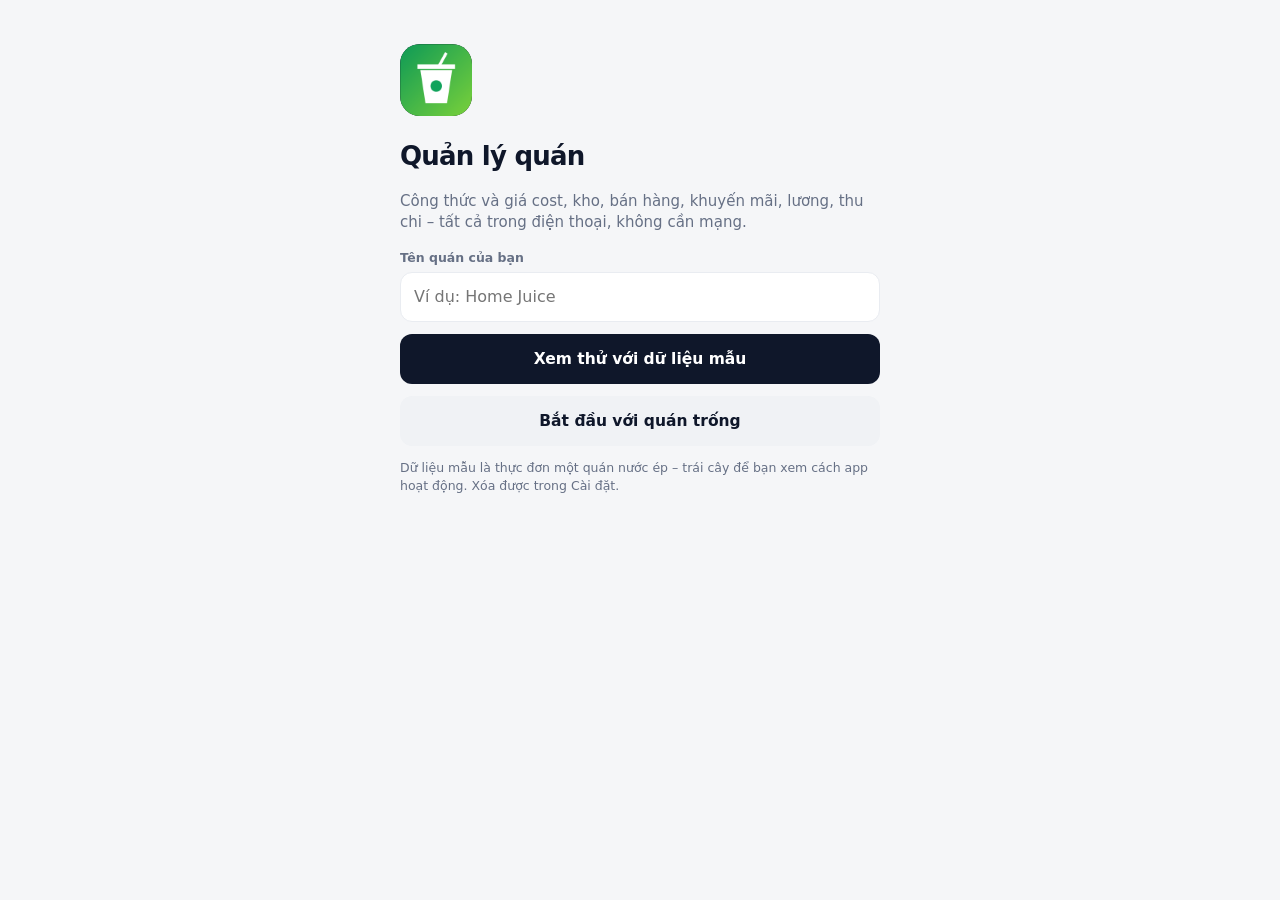
<file: index.html>
<!doctype html>
<html lang="vi">
<head>
<meta charset="utf-8">
<meta name="viewport" content="width=device-width,initial-scale=1,viewport-fit=cover">
<title>Quản lý quán</title>
<meta name="theme-color" content="#11a35c">
<meta name="apple-mobile-web-app-capable" content="yes">
<meta name="mobile-web-app-capable" content="yes">
<meta name="apple-mobile-web-app-status-bar-style" content="default">
<link rel="manifest" href="manifest.json">
<link rel="icon" href="icons/icon-192.png">
<link rel="apple-touch-icon" href="icons/icon-180.png">
<link rel="stylesheet" href="css/app.css">
</head>
<body>
<header id="hdr">
  <button id="back" class="hidden" data-act="back" aria-label="Quay lại">‹</button>
  <h1 id="title"></h1>
  <div id="hdr-right"></div>
</header>
<main id="view"></main>
<div id="cartbar" class="hidden"></div>
<nav id="nav">
  <a href="#/ban" data-tab="ban"><svg viewBox="0 0 24 24"><path d="M3 9l1.5-5h15L21 9M4 9v11h16V9M3 9h18M9 20v-6h6v6"/></svg>Bán hàng</a>
  <a href="#/mon" data-tab="mon"><svg viewBox="0 0 24 24"><path d="M6 8h12l-1.5 13h-9L6 8zM5 8h14M14 8l2-5"/></svg>Món</a>
  <a href="#/kho" data-tab="kho"><svg viewBox="0 0 24 24"><path d="M3 8l9-5 9 5v8l-9 5-9-5V8zM3 8l9 5 9-5M12 13v8"/></svg>Kho</a>
  <a href="#/baocao" data-tab="baocao"><svg viewBox="0 0 24 24"><path d="M4 20V10M10 20V4M16 20v-8M21 20H3"/></svg>Báo cáo</a>
  <a href="#/them" data-tab="them"><svg viewBox="0 0 24 24"><path d="M4 4h6v6H4zM14 4h6v6h-6zM4 14h6v6H4zM14 14h6v6h-6z"/></svg>Thêm</a>
</nav>
<div id="sheet-wrap" class="hidden"><div class="backdrop" data-act="sheet-close"></div><div id="sheet"></div></div>
<div id="toast"></div>
<div id="overlay" class="hidden"></div>
<div id="print"></div>

<script src="js/mode.js"></script>
<script src="js/store.js"></script>
<script src="js/calc.js"></script>
<script src="js/xlsx.js"></script>
<script src="js/pubkey.js"></script>
<script src="js/license.js"></script>
<script src="js/sync.js"></script>
<script src="js/seed.js"></script>
<script src="js/app.js"></script>
<script src="js/views/ban.js"></script>
<script src="js/views/mon.js"></script>
<script src="js/views/topping.js"></script>
<script src="js/views/kho.js"></script>
<script src="js/views/baocao.js"></script>
<script src="js/views/luong.js"></script>
<script src="js/views/chiphi.js"></script>
<script src="js/views/khach.js"></script>
<script src="js/views/online.js"></script>
<script src="js/views/khuyenmai.js"></script>
<script src="js/views/caidat.js"></script>
<script src="js/views/mayin.js"></script>
<script>App.start();</script>
</body>
</html>
</file>
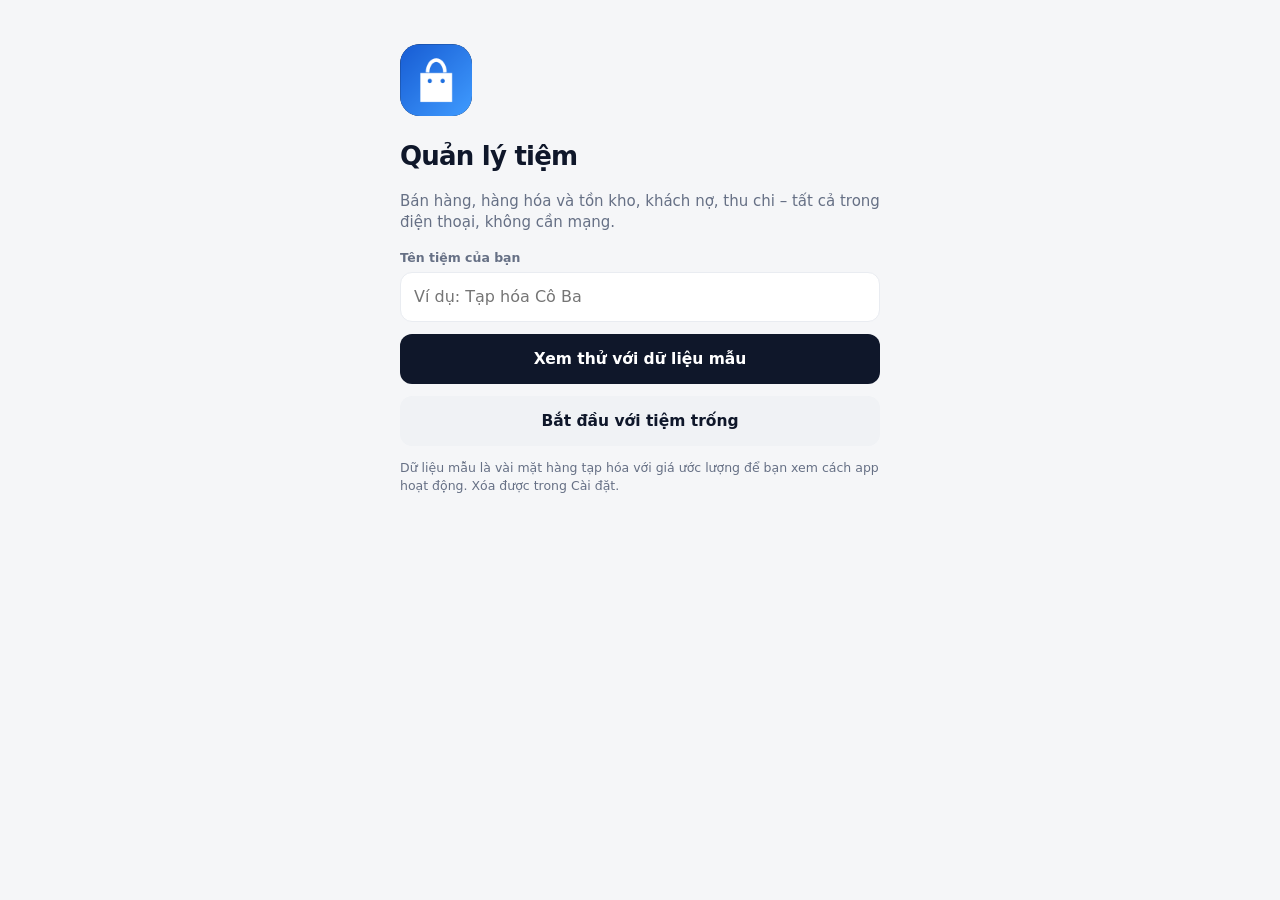
<file: tiem/index.html>
<!doctype html>
<html lang="vi">
<head>
<meta charset="utf-8">
<meta name="viewport" content="width=device-width,initial-scale=1,viewport-fit=cover">
<title>Quản lý tiệm</title>
<meta name="theme-color" content="#1d6fe0">
<meta name="apple-mobile-web-app-capable" content="yes">
<meta name="mobile-web-app-capable" content="yes">
<meta name="apple-mobile-web-app-status-bar-style" content="default">
<meta name="apple-mobile-web-app-title" content="Quản lý tiệm">
<link rel="manifest" href="manifest.json">
<link rel="icon" href="../icons/tiem-192.png">
<link rel="apple-touch-icon" href="../icons/tiem-180.png">
<link rel="stylesheet" href="../css/app.css">
</head>
<body>
<header id="hdr">
  <button id="back" class="hidden" data-act="back" aria-label="Quay lại">‹</button>
  <h1 id="title"></h1>
  <div id="hdr-right"></div>
</header>
<main id="view"></main>
<div id="cartbar" class="hidden"></div>
<nav id="nav">
  <a href="#/ban" data-tab="ban"><svg viewBox="0 0 24 24"><path d="M3 9l1.5-5h15L21 9M4 9v11h16V9M3 9h18M9 20v-6h6v6"/></svg>Bán hàng</a>
  <a href="#/mon" data-tab="mon"><svg viewBox="0 0 24 24"><path d="M3 12V4h8l10 10-8 8L3 12zM7.5 8.5h.01"/></svg>Hàng hóa</a>
  <a href="#/kho" data-tab="kho"><svg viewBox="0 0 24 24"><path d="M3 8l9-5 9 5v8l-9 5-9-5V8zM3 8l9 5 9-5M12 13v8"/></svg>Kho</a>
  <a href="#/baocao" data-tab="baocao"><svg viewBox="0 0 24 24"><path d="M4 20V10M10 20V4M16 20v-8M21 20H3"/></svg>Báo cáo</a>
  <a href="#/them" data-tab="them"><svg viewBox="0 0 24 24"><path d="M4 4h6v6H4zM14 4h6v6h-6zM4 14h6v6H4zM14 14h6v6h-6z"/></svg>Thêm</a>
</nav>
<div id="sheet-wrap" class="hidden"><div class="backdrop" data-act="sheet-close"></div><div id="sheet"></div></div>
<div id="toast"></div>
<div id="overlay" class="hidden"></div>
<div id="print"></div>

<script>window.APP_MODE = 'tiem';</script>
<script src="../js/mode.js"></script>
<script src="../js/store.js"></script>
<script src="../js/calc.js"></script>
<script src="../js/xlsx.js"></script>
<script src="../js/pubkey.js"></script>
<script src="../js/license.js"></script>
<script src="../js/sync.js"></script>
<script src="../js/seed.js"></script>
<script src="../js/app.js"></script>
<script src="../js/views/ban.js"></script>
<script src="../js/views/mon.js"></script>
<script src="../js/views/topping.js"></script>
<script src="../js/views/kho.js"></script>
<script src="../js/views/baocao.js"></script>
<script src="../js/views/luong.js"></script>
<script src="../js/views/chiphi.js"></script>
<script src="../js/views/khach.js"></script>
<script src="../js/views/online.js"></script>
<script src="../js/views/khuyenmai.js"></script>
<script src="../js/views/caidat.js"></script>
<script src="../js/views/mayin.js"></script>
<script>App.start();</script>
</body>
</html>
</file>
<file: css/app.css>
/* Giao diện: nền sáng sạch, ảnh sản phẩm là chính, một màu nhấn, không hiệu ứng thừa */
:root{
  --bg:#f5f6f8; --card:#ffffff; --text:#0f172a; --muted:#667085; --line:#e9ecf1; --soft:#f0f2f5;
  --pri:#0f172a; --pri-ink:#ffffff;
  --acc:#0a8f5b; --acc-soft:#e6f5ee;
  --warn:#b76e00; --warn-soft:#fff4dc; --bad:#d92d20; --bad-soft:#feeceb;
  --shadow:0 1px 2px rgba(15,23,42,.05);
  --r:16px;
}
@media (prefers-color-scheme:dark){
  :root:not([data-theme="light"]){
    --bg:#0b0d10; --card:#15181d; --text:#f1f5f9; --muted:#98a2b3; --line:#232830; --soft:#1c2026;
    --pri:#f1f5f9; --pri-ink:#0b0d10;
    --acc:#3ddc97; --acc-soft:#0f2a20;
    --warn:#f5b942; --warn-soft:#33270a; --bad:#ff6b61; --bad-soft:#371513;
    --shadow:none;
  }
}
:root[data-theme="dark"]{
  --bg:#0b0d10; --card:#15181d; --text:#f1f5f9; --muted:#98a2b3; --line:#232830; --soft:#1c2026;
  --pri:#f1f5f9; --pri-ink:#0b0d10;
  --acc:#3ddc97; --acc-soft:#0f2a20;
  --warn:#f5b942; --warn-soft:#33270a; --bad:#ff6b61; --bad-soft:#371513;
  --shadow:none;
}
*{box-sizing:border-box;-webkit-tap-highlight-color:transparent}
html,body{margin:0;background:var(--bg);color:var(--text);
  font-family:"Be Vietnam Pro",Inter,system-ui,-apple-system,"Segoe UI",Roboto,sans-serif;font-size:15px;line-height:1.45;-webkit-font-smoothing:antialiased}
body{max-width:560px;margin:0 auto;min-height:100vh;overscroll-behavior-y:none}
button,input,select,textarea{font:inherit;color:inherit}
button{cursor:pointer;border:0;background:none;padding:0}
a{color:inherit;text-decoration:none}
.hidden{display:none!important}
.num{font-variant-numeric:tabular-nums}
svg.ic{width:22px;height:22px;fill:none;stroke:currentColor;stroke-width:1.8;stroke-linecap:round;stroke-linejoin:round;flex:none}

/* header */
#hdr{position:sticky;top:0;z-index:20;display:flex;align-items:center;gap:10px;
  padding:calc(env(safe-area-inset-top) + 14px) 16px 10px;background:var(--bg)}
#hdr h1{flex:1;margin:0;font-size:22px;font-weight:700;letter-spacing:-.02em;white-space:nowrap;overflow:hidden;text-overflow:ellipsis}
#back{width:38px;height:38px;border-radius:12px;background:var(--card);border:1px solid var(--line);font-size:22px;line-height:1;padding-bottom:3px}
.hbtn{padding:8px 13px;border-radius:10px;background:var(--card);border:1px solid var(--line);font-weight:600;font-size:13px;white-space:nowrap}

main{padding:2px 16px 170px}

/* thanh điều hướng dưới */
#nav{position:fixed;left:50%;transform:translateX(-50%);bottom:0;z-index:30;width:100%;max-width:560px;display:flex;
  padding:6px 6px calc(env(safe-area-inset-bottom) + 6px);background:var(--card);border-top:1px solid var(--line)}
#nav a{flex:1;display:flex;flex-direction:column;align-items:center;gap:3px;padding:6px 0 4px;font-size:11px;font-weight:600;color:var(--muted)}
#nav a svg{width:23px;height:23px;fill:none;stroke:currentColor;stroke-width:1.8;stroke-linecap:round;stroke-linejoin:round}
#nav a.on{color:var(--acc)}

/* thanh giỏ hàng */
#cartbar{position:fixed;left:50%;transform:translateX(-50%);bottom:calc(env(safe-area-inset-bottom) + 72px);z-index:29;
  width:min(528px,calc(100% - 32px))}
#cartbar button{width:100%;display:flex;align-items:center;gap:10px;padding:14px 16px;border-radius:14px;
  background:var(--pri);color:var(--pri-ink);font-weight:600;font-size:15.5px;box-shadow:0 8px 24px rgba(15,23,42,.22)}
#cartbar .cnt{min-width:26px;height:26px;border-radius:8px;background:var(--acc);color:#fff;display:grid;place-items:center;font-size:13.5px;font-weight:700;padding:0 6px}
#cartbar b{margin-left:auto;font-weight:700}

/* khối cơ bản */
.card{background:var(--card);border:1px solid var(--line);border-radius:var(--r);padding:16px;margin:12px 0;box-shadow:var(--shadow)}
.card h3{margin:0 0 10px;font-size:15px;font-weight:700}
.sub{font-size:13px;font-weight:700;color:var(--text);margin:20px 2px 8px}
.muted{color:var(--muted)}
.small{font-size:12.5px}
.row{display:flex;align-items:center;gap:12px}
.row .grow{flex:1;min-width:0}
.row2{display:grid;grid-template-columns:1fr 1fr;gap:10px}
.row3{display:grid;grid-template-columns:1fr 1fr 1fr;gap:10px}
.right{text-align:right}
.bold{font-weight:650}
.empty{text-align:center;color:var(--muted);padding:48px 20px}
.empty svg{width:40px;height:40px;stroke-width:1.4;margin-bottom:10px;opacity:.6}

.chips{display:flex;gap:8px;overflow-x:auto;padding:4px 16px;margin:0 -16px;scrollbar-width:none}
.chips::-webkit-scrollbar{display:none}
.chip{flex:none;padding:8px 14px;border-radius:999px;background:var(--card);border:1px solid var(--line);font-weight:600;font-size:13.5px;color:var(--muted)}
.chip.on{background:var(--pri);border-color:var(--pri);color:var(--pri-ink)}

.btn{display:block;width:100%;padding:14px;border-radius:12px;background:var(--pri);color:var(--pri-ink);font-weight:600;font-size:15.5px;text-align:center;margin-top:12px}
.btn.soft{background:var(--soft);color:var(--text)}
.btn.ghost{background:transparent;border:1px solid var(--line);color:var(--muted)}
.btn.danger{background:var(--bad-soft);color:var(--bad)}
.btn.sm{display:inline-block;width:auto;padding:7px 12px;font-size:13px;border-radius:9px;margin:0}
.btns{display:flex;gap:10px}.btns .btn{flex:1}
.btn:active,.pcard:active,.item:active{opacity:.75}

label{display:block;font-size:12.5px;font-weight:600;color:var(--muted);margin-top:12px}
input[type=text],input[type=number],input[type=date],input[type=search],input[type=password],input:not([type]),select,textarea{
  display:block;width:100%;margin-top:5px;padding:12px 13px;border-radius:12px;border:1px solid var(--line);
  background:var(--card);font-size:16px;font-weight:500;outline:none;min-width:0;-webkit-appearance:none;appearance:none}
select{background-image:linear-gradient(45deg,transparent 50%,var(--muted) 50%),linear-gradient(135deg,var(--muted) 50%,transparent 50%);
  background-position:calc(100% - 18px) 55%,calc(100% - 13px) 55%;background-size:5px 5px;background-repeat:no-repeat;padding-right:34px}
#sheet input,#sheet select,#sheet textarea{background:var(--bg)}
input:focus,select:focus,textarea:focus{border-color:var(--acc);box-shadow:0 0 0 3px var(--acc-soft)}
.check{display:flex;align-items:center;gap:10px;font-size:15px;color:var(--text);margin-top:14px}
.check input{width:20px;height:20px;accent-color:var(--acc)}
.search{position:relative;margin-bottom:8px}
.search svg{position:absolute;left:13px;top:50%;transform:translateY(-50%);width:18px;height:18px;color:var(--muted)}
.search input{margin:0;padding-left:40px}

.badge{display:inline-block;padding:2px 8px;border-radius:6px;font-size:11.5px;font-weight:700;white-space:nowrap}
.badge.ok{background:var(--acc-soft);color:var(--acc)}
.badge.warn{background:var(--warn-soft);color:var(--warn)}
.badge.bad{background:var(--bad-soft);color:var(--bad)}
.badge.gray{background:var(--soft);color:var(--muted)}

.list{background:var(--card);border:1px solid var(--line);border-radius:var(--r);margin:10px 0;overflow:hidden;box-shadow:var(--shadow)}
.item{display:flex;align-items:center;gap:12px;padding:13px 14px;border-top:1px solid var(--line);width:100%;text-align:left}
.item:first-child{border-top:0}
.item .ico{width:40px;height:40px;border-radius:11px;background:var(--soft);display:grid;place-items:center;flex:none;color:var(--text)}
.item .grow{flex:1;min-width:0}
.item .t{font-weight:600;white-space:nowrap;overflow:hidden;text-overflow:ellipsis;display:block}
.item .d{font-size:12.5px;color:var(--muted)}
.chev{color:var(--muted);font-size:18px}

/* ảnh sản phẩm */
.th{width:52px;height:52px;border-radius:12px;object-fit:cover;flex:none;background:var(--soft);display:block}
.th.mono{display:grid;place-items:center;font-weight:700;font-size:18px;color:var(--muted)}

.fab{position:fixed;right:max(16px,calc(50% - 264px));bottom:calc(env(safe-area-inset-bottom) + 80px);z-index:28;
  width:54px;height:54px;border-radius:16px;background:var(--acc);color:#fff;
  font-size:28px;display:grid;place-items:center;box-shadow:0 8px 22px rgba(10,143,91,.35)}

/* lưới món bán hàng */
.grid{display:grid;grid-template-columns:1fr 1fr;gap:12px;margin-top:10px}
.pcard{position:relative;text-align:left;border-radius:var(--r);background:var(--card);border:1px solid var(--line);overflow:hidden;display:flex;flex-direction:column;box-shadow:var(--shadow)}
.pcard .ph{display:block;width:100%;aspect-ratio:1/1;object-fit:cover;background:var(--soft)}
.pcard .ph.mono{display:grid;place-items:center;font-size:44px;font-weight:700;color:var(--muted)}
.pcard .bd{padding:10px 12px 12px;display:flex;flex-direction:column;flex:1}
.pcard .nm{font-weight:600;font-size:14px;line-height:1.3;flex:1;display:-webkit-box;-webkit-line-clamp:2;-webkit-box-orient:vertical;overflow:hidden;min-height:36px}
.pcard .ft{display:flex;align-items:center;justify-content:space-between;margin-top:8px}
.pcard .pr{font-weight:700;font-size:15px}
.pcard .pr small{font-weight:500;color:var(--muted);font-size:12px}
.pcard .plus{width:30px;height:30px;border-radius:10px;background:var(--pri);color:var(--pri-ink);display:grid;place-items:center;font-size:19px;line-height:1}
.pcard .bdg{position:absolute;top:8px;right:8px;min-width:26px;height:26px;padding:0 7px;border-radius:9px;background:var(--acc);color:#fff;font-weight:700;font-size:13px;display:grid;place-items:center;box-shadow:0 2px 8px rgba(0,0,0,.25)}

/* số liệu */
.hero{border-radius:20px;padding:20px;color:#fff;background:#0f172a;margin:10px 0}
:root[data-theme="dark"] .hero{background:#1b2028;border:1px solid var(--line)}
@media (prefers-color-scheme:dark){:root:not([data-theme="light"]) .hero{background:#1b2028;border:1px solid var(--line)}}
.hero.neg .v{color:#ff8a80}
.hero .lb{opacity:.7;font-weight:500;font-size:13px}
.hero .v{font-size:32px;font-weight:700;letter-spacing:-.03em;margin-top:2px}
.hero .ft{display:flex;gap:16px;flex-wrap:wrap;margin-top:12px;padding-top:12px;border-top:1px solid rgba(255,255,255,.12);font-size:12.5px;opacity:.8}
.stats{display:grid;grid-template-columns:1fr 1fr;gap:12px}
.stat{background:var(--card);border:1px solid var(--line);border-radius:var(--r);padding:14px;box-shadow:var(--shadow)}
.stat .lb{font-size:12.5px;color:var(--muted);font-weight:500}
.stat .v{font-size:18px;font-weight:700;margin-top:3px;letter-spacing:-.02em}
.monthnav{display:flex;align-items:center;justify-content:space-between;margin:4px 0 2px}
.monthnav button{width:38px;height:38px;border-radius:12px;background:var(--card);border:1px solid var(--line);font-size:18px}
.monthnav b{font-size:15.5px;font-weight:650}
.bars{display:flex;align-items:flex-end;gap:3px;height:120px;margin-top:6px}
.bars i{flex:1;background:var(--acc);border-radius:3px 3px 0 0;min-height:2px}
.bars i.z{background:var(--line)}
.axis{display:flex;justify-content:space-between;font-size:11px;color:var(--muted);margin-top:6px}

/* ảnh trong màn hình sửa món */
.photo{display:flex;gap:14px;align-items:center}
.photo .th{width:96px;height:96px;border-radius:16px}
.photo .th.mono{font-size:34px}
.photo .btn{margin-top:0}

/* bảng công thức */
.mx-wrap{overflow-x:auto;margin:0 -16px;padding:0 16px}
table.mx{border-collapse:separate;border-spacing:0 6px;width:100%}
.mx th,.mx td{padding:0 3px;vertical-align:middle;text-align:center;font-size:13.5px}
.mx th:first-child,.mx td:first-child{text-align:left;padding-left:0;min-width:104px}
.mx input{margin:0;padding:9px 6px;text-align:center;font-size:15px;min-width:74px;border-radius:10px;background:var(--bg)}
.mx thead input{font-weight:700;background:var(--soft);border-color:transparent}
.mx .nm{font-weight:600;line-height:1.2}
.mx .u{font-size:11.5px;color:var(--muted)}
.mx .x{width:28px;height:28px;border-radius:8px;color:var(--muted);font-size:14px}
.mx tfoot td{font-weight:650;padding-top:4px}
.mx tfoot tr.sep td{border-top:1px solid var(--line);padding-top:10px}

/* sheet */
#sheet-wrap{position:fixed;inset:0;z-index:50;display:flex;align-items:flex-end;justify-content:center}
.backdrop{position:absolute;inset:0;background:rgba(10,14,20,.5)}
#sheet{position:relative;width:100%;max-width:560px;max-height:90vh;overflow-y:auto;background:var(--card);
  border-radius:22px 22px 0 0;padding:10px 18px calc(env(safe-area-inset-bottom) + 22px);animation:up .2s ease-out}
#sheet h2{margin:8px 0 4px;font-size:18px;font-weight:700}
.grab{width:40px;height:4px;border-radius:2px;background:var(--line);margin:0 auto 8px}
@keyframes up{from{transform:translateY(40px);opacity:0}to{transform:none;opacity:1}}

.qtybtn{width:34px;height:34px;border-radius:10px;background:var(--soft);font-size:19px;font-weight:600;line-height:1}
.seg{display:flex;background:var(--soft);border-radius:12px;padding:4px;margin-top:6px}
.seg button{flex:1;padding:9px 6px;border-radius:9px;font-weight:600;font-size:14px;color:var(--muted)}
.seg button.on{background:var(--card);color:var(--text);box-shadow:0 1px 3px rgba(15,23,42,.12)}
.line{display:flex;justify-content:space-between;gap:12px;padding:6px 0}
.line.total{font-size:19px;font-weight:700;border-top:1px solid var(--line);margin-top:6px;padding-top:12px}
.strike{opacity:.5}

#toast{position:fixed;left:50%;top:calc(env(safe-area-inset-top) + 14px);transform:translate(-50%,-90px);z-index:90;
  background:var(--pri);color:var(--pri-ink);padding:11px 16px;border-radius:12px;font-weight:600;font-size:14px;
  transition:transform .22s;max-width:calc(100% - 32px);text-align:center;pointer-events:none;box-shadow:0 8px 24px rgba(15,23,42,.25)}
#toast.show{transform:translate(-50%,0)}

#overlay{position:fixed;inset:0;z-index:80;background:var(--bg);overflow-y:auto;padding:calc(env(safe-area-inset-top) + 44px) 22px 40px}
#overlay .in{max-width:480px;margin:0 auto}
#overlay .logo{width:72px;height:72px;border-radius:20px;display:grid;place-items:center;background:var(--pri);color:var(--pri-ink);overflow:hidden}
#overlay .logo img{width:100%;height:100%}
#overlay .logo svg{width:34px;height:34px}
#overlay h1{font-size:26px;font-weight:700;letter-spacing:-.03em;margin:22px 0 6px}
.code{font-family:ui-monospace,Consolas,monospace;font-size:19px;font-weight:700;letter-spacing:.06em;background:var(--soft);border-radius:12px;padding:12px;text-align:center;margin-top:6px;word-break:break-all}
.note{background:var(--warn-soft);color:var(--warn);border-radius:12px;padding:10px 12px;font-size:13px;font-weight:600;margin-top:10px}

/* hình ảnh riêng của quán */
#hdr h1{display:flex;align-items:center;gap:10px}
#hdr h1 span{overflow:hidden;text-overflow:ellipsis}
.logo-sm{width:36px;height:36px;border-radius:10px;object-fit:cover;flex:none}
.cover{position:relative;border-radius:var(--r);overflow:hidden;margin-bottom:10px;aspect-ratio:16/7;background:var(--soft)}
.cover img{width:100%;height:100%;object-fit:cover;display:block}
.cover .cv-t{position:absolute;inset:auto 0 0 0;padding:28px 14px 12px;color:#fff;background:linear-gradient(transparent,rgba(0,0,0,.62));display:flex;flex-direction:column}
.cover .cv-t b{font-size:19px;font-weight:700;letter-spacing:-.01em}
.cover .cv-t span{font-size:13px;opacity:.9}
body.hasbg{background:transparent}
body.hasbg::before{content:"";position:fixed;inset:0;z-index:-1;
  background:linear-gradient(color-mix(in srgb,var(--bg) 80%,transparent),color-mix(in srgb,var(--bg) 80%,transparent)),var(--bgimg) center/cover no-repeat}
body.hasbg #hdr{background:color-mix(in srgb,var(--bg) 72%,transparent);backdrop-filter:blur(12px);-webkit-backdrop-filter:blur(12px)}
.swatches{display:flex;gap:10px;margin-top:8px;flex-wrap:wrap}
.swatches button{width:38px;height:38px;border-radius:12px;border:3px solid var(--card);box-shadow:0 0 0 1px var(--line)}
.swatches button.on{box-shadow:0 0 0 2px var(--text)}
.imgrow{margin-top:14px}
.imgrow label.btn{margin-top:0}

/* bill in nhiệt */
#print{display:none}
.bill{font-family:Arial,Helvetica,sans-serif;font-size:12px;line-height:1.35;color:#000;padding:2mm 2mm 6mm}
.bill.w58{width:54mm}.bill.w80{width:74mm;font-size:13px}
.bill .b-c{text-align:center}
.bill .b-name{font-size:16px;font-weight:700}
.bill .b-logo{display:block;margin:0 auto 2mm;max-width:24mm;max-height:24mm}
.bill .b-hr{border-top:1px dashed #000;margin:1.5mm 0}
.bill .b-row{display:flex;justify-content:space-between;gap:3mm}
.bill .b-total{font-size:15px;font-weight:700;margin-top:1mm}
@page{margin:0}
@media print{
  html,body{background:#fff!important;max-width:none;min-height:0}
  body::before{display:none!important}
  body>*:not(#print){display:none!important}
  #print{display:block}
}

/* chọn size / món bán kèm */
.opt{display:flex;align-items:center;gap:12px;width:100%;text-align:left;padding:13px 14px;border:1px solid var(--line);border-radius:12px;margin-top:8px;font-weight:600}
.opt .dot{width:20px;height:20px;border-radius:50%;border:2px solid var(--line);flex:none}
.opt.sq .dot{border-radius:6px}
.opt.on{border-color:var(--acc);background:var(--acc-soft)}
.opt.on .dot{border-color:var(--acc);background:var(--acc);box-shadow:inset 0 0 0 3px var(--card)}

/* nút trên thanh tiêu đề, khối hàng bán thẳng */
#hdr-right{display:flex;gap:6px;flex:none}
.dv{border-top:1px solid var(--line);margin-top:14px;padding-top:4px}
.dv .row3 label{margin-top:10px}
.dv .row3 input{padding:10px 8px}

[hidden]{display:none!important}

/* huy hiệu cho biết app đang ở bản nào */
.ed{flex:none;display:inline-block;padding:3px 8px;border-radius:7px;font-size:11px;font-weight:800;letter-spacing:.06em;line-height:1.2;white-space:nowrap;vertical-align:middle}
.ed-pro{background:linear-gradient(120deg,#f5b301,#ff7a1a);color:#fff}
.ed-online{background:#1d6fe0;color:#fff}
.ed-trial{background:var(--warn-soft);color:var(--warn)}
.ed-basic{background:var(--soft);color:var(--muted)}

/* Bảng quyền của từng vị trí (mục Bản online, chỉ chủ thấy) */
.pm{width:100%;border-collapse:collapse;margin:10px 0;font-size:14px}
.pm th{font-size:12px;font-weight:700;color:var(--muted);padding:6px 2px;text-align:center}
.pm td{padding:9px 2px;border-top:1px solid var(--line);text-align:center}
.pm td:first-child{text-align:left;padding-right:8px}
.pm input[type=checkbox]{display:inline-block;width:22px;height:22px;margin:0;padding:0;accent-color:var(--acc)}
</file>
